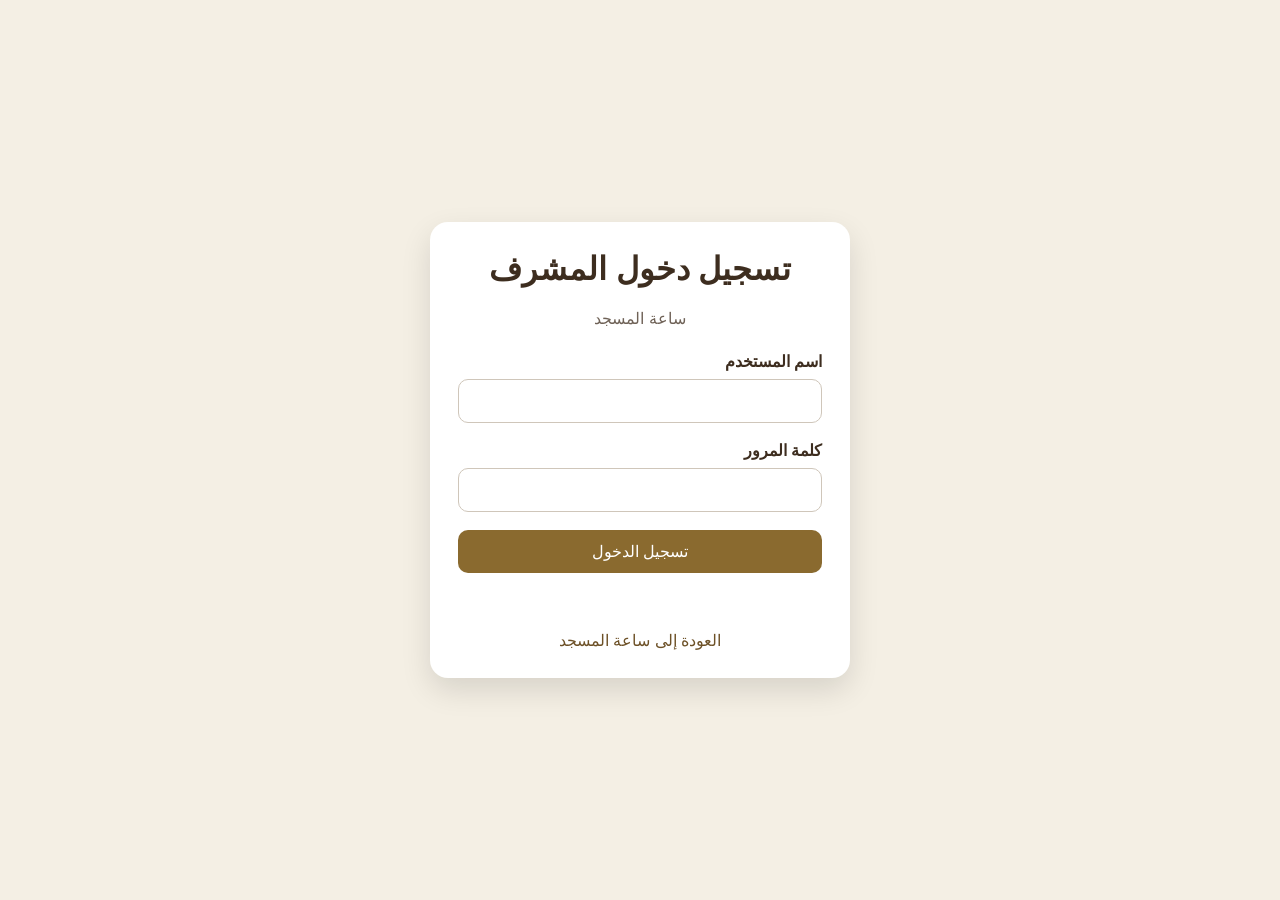
<file: admin.html>
<!DOCTYPE html>
<html lang="ar" dir="rtl">

<head>
    <meta charset="UTF-8">

    <meta
        name="viewport"
        content="width=device-width, initial-scale=1.0"
    >

    <title>
        تسجيل دخول المشرف
    </title>

    <style>

        * {
            box-sizing: border-box;
        }

        body {
            margin: 0;
            min-height: 100vh;
            display: flex;
            align-items: center;
            justify-content: center;
            font-family: Arial, sans-serif;
            background: #f4efe4;
            color: #3d2d1f;
        }

        .login-card {
            width: min(
                92%,
                420px
            );
            background: #ffffff;
            border-radius: 18px;
            padding: 28px;
            box-shadow:
                0 12px 30px
                rgba(
                    0,
                    0,
                    0,
                    0.12
                );
        }

        h1 {
            margin-top: 0;
            text-align: center;
        }

        .subtitle {
            text-align: center;
            margin-bottom: 24px;
            color: #6f6257;
        }

        label {
            display: block;
            margin-bottom: 8px;
            font-weight: bold;
        }

        input {
            width: 100%;
            padding: 12px;
            margin-bottom: 18px;
            border: 1px solid #cfc6ba;
            border-radius: 10px;
            font-size: 16px;
        }

        button {
            width: 100%;
            padding: 12px;
            border: none;
            border-radius: 10px;
            font-size: 16px;
            cursor: pointer;
            background: #8a6a2f;
            color: white;
        }

        button:disabled {
            opacity: 0.65;
            cursor: not-allowed;
        }

        #message {
            min-height: 24px;
            margin-top: 16px;
            text-align: center;
        }

        .back-link {
            display: block;
            margin-top: 18px;
            text-align: center;
            color: #6d5127;
            text-decoration: none;
        }

    </style>
</head>

<body>

    <main class="login-card">

        <h1>
            تسجيل دخول المشرف
        </h1>

        <div class="subtitle">
            ساعة المسجد
        </div>

        <form id="loginForm">

            <label for="username">
                اسم المستخدم
            </label>

            <input
                id="username"
                name="username"
                type="text"
                autocomplete="username"
                required
            >

            <label for="password">
                كلمة المرور
            </label>

            <input
                id="password"
                name="password"
                type="password"
                autocomplete="current-password"
                required
            >

            <button
                id="loginButton"
                type="submit"
            >
                تسجيل الدخول
            </button>

        </form>

        <div
            id="message"
            aria-live="polite"
        ></div>

        <a
            class="back-link"
            href="/"
        >
            العودة إلى ساعة المسجد
        </a>

    </main>


    <script>

        const loginForm =
            document.getElementById(
                "loginForm"
            );

        const loginButton =
            document.getElementById(
                "loginButton"
            );

        const message =
            document.getElementById(
                "message"
            );


        loginForm.addEventListener(
            "submit",
            async function (
                event
            ) {

                event.preventDefault();

                message.textContent =
                    "";

                loginButton.disabled =
                    true;

                loginButton.textContent =
                    "جاري تسجيل الدخول...";


                try {

                    const username =
                        document
                            .getElementById(
                                "username"
                            )
                            .value
                            .trim();

                    const password =
                        document
                            .getElementById(
                                "password"
                            )
                            .value;


                    const response =
                        await fetch(
                            "/api/login",
                            {
                                method:
                                    "POST",

                                headers: {
                                    "Content-Type":
                                        "application/json"
                                },

                                body:
                                    JSON.stringify(
                                        {
                                            username:
                                                username,

                                            password:
                                                password
                                        }
                                    )
                            }
                        );


                    const result =
                        await response.json();


                    if (
                        !response.ok
                        ||
                        !result.success
                    ) {

                        message.textContent =
                            result.message
                            ||
                            "تعذر تسجيل الدخول.";

                        return;

                    }


                    window.location.href =
                        "/";

                }
                catch (
                    error
                ) {

                    console.error(
                        error
                    );

                    message.textContent =
                        "حدث خطأ أثناء تسجيل الدخول.";

                }
                finally {

                    loginButton.disabled =
                        false;

                    loginButton.textContent =
                        "تسجيل الدخول";

                }

            }
        );

    </script>

</body>

</html>
</file>
